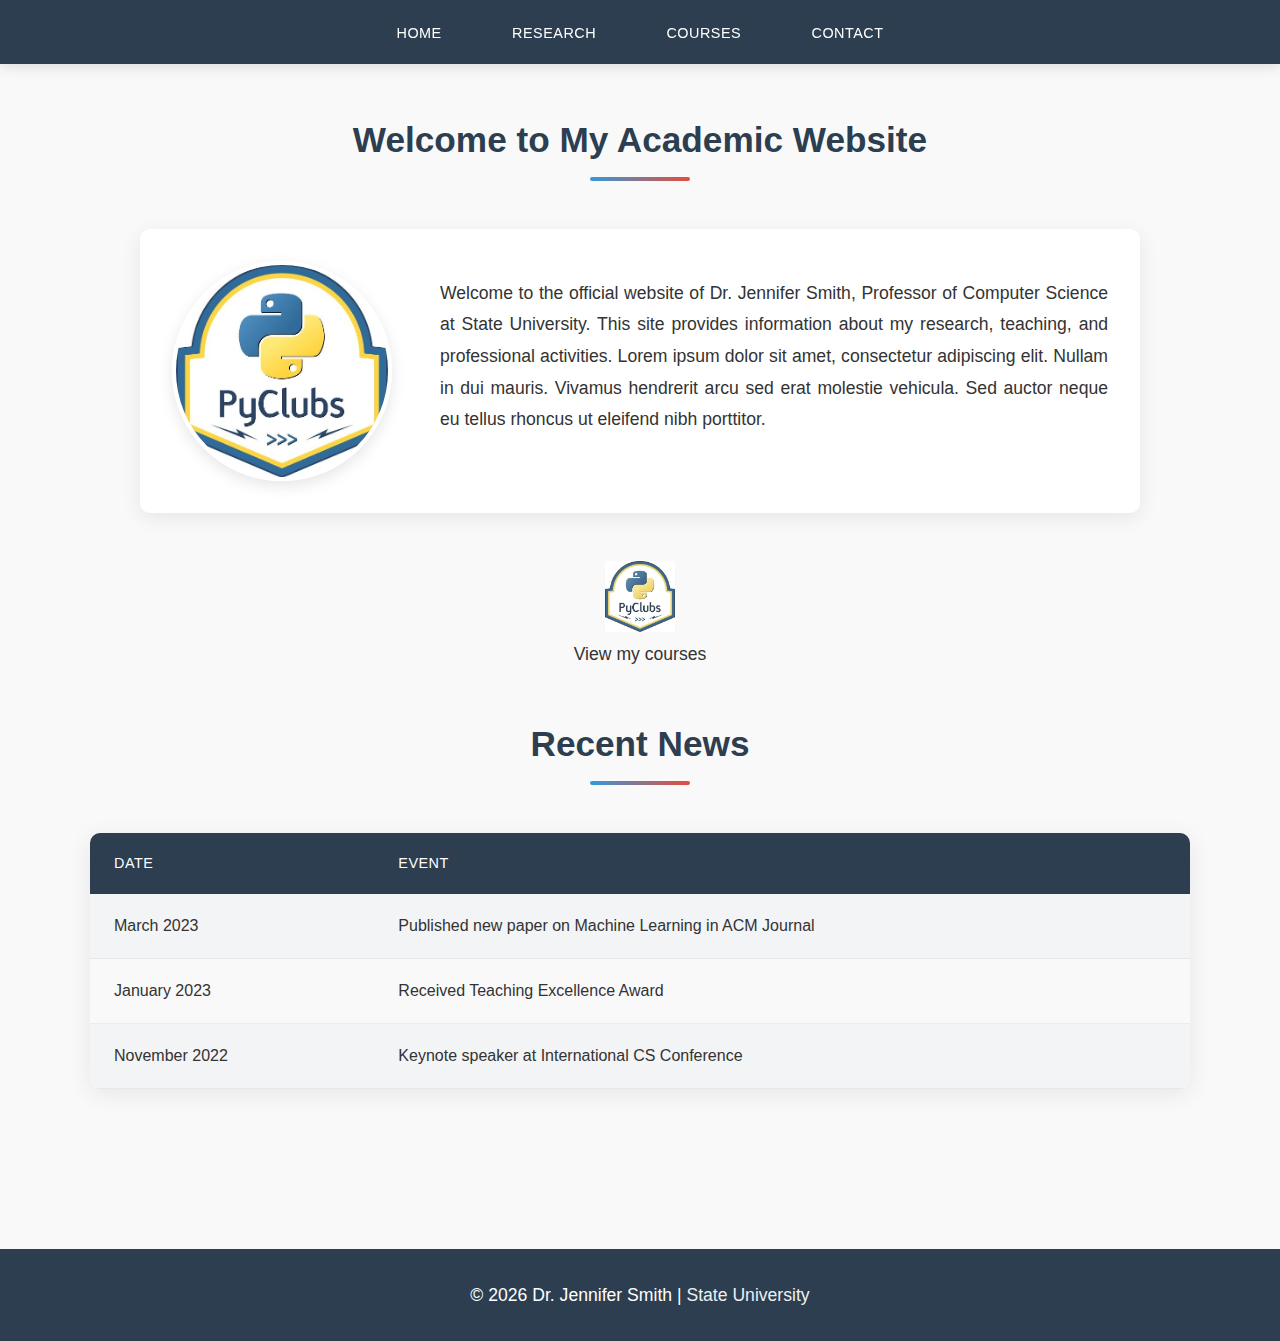
<file: index.html>
<!DOCTYPE html>
<html lang="en">
  <head>
    <meta charset="UTF-8" />
    <meta name="viewport" content="width=device-width, initial-scale=1.0" />
    <meta http-equiv="X-UA-Compatible" content="ie=edge" />
    <link href="styles.css" rel="stylesheet" type="text/css" />
    <title>Dr. Enyonam - Home</title>
  </head>
  <body>
    <nav>
      <ul>
        <li><a href="index.html">Home</a></li>
        <li><a href="research.html">Research</a></li>
        <li><a href="courses.html">Courses</a></li>
        <li><a href="contact.html">Contact</a></li>
      </ul>
    </nav>

    <main>
      <section>
        <h2>Welcome to My Academic Website</h2>
        <div class="welcome-container">
          <img src="images/pyclub.jpeg" alt="Dr. Smith" class="profile-img" />
          <p>
            Welcome to the official website of Dr. Jennifer Smith, Professor of
            Computer Science at State University. This site provides information
            about my research, teaching, and professional activities. Lorem ipsum dolor sit amet, consectetur adipiscing elit. Nullam in dui mauris. Vivamus hendrerit arcu sed erat molestie vehicula. Sed auctor neque eu tellus rhoncus ut eleifend nibh porttitor.
          </p>
        </div>

        <div class="rollover-container">
          <a href="courses.html">
            <img
              src="images/pyclub.jpeg"
              alt="Courses"
              id="rollover-img"
              class="rollover-image"
            />
          </a>
          <p>View my courses</p>
        </div>
      </section>

      <section>
        <h2>Recent News</h2>
        <table class="data-table">
          <tr>
            <th>Date</th>
            <th>Event</th>
          </tr>
          <tr>
            <td>March 2023</td>
            <td>Published new paper on Machine Learning in ACM Journal</td>
          </tr>
          <tr>
            <td>January 2023</td>
            <td>Received Teaching Excellence Award</td>
          </tr>
          <tr>
            <td>November 2022</td>
            <td>Keynote speaker at International CS Conference</td>
          </tr>
        </table>
      </section>
    </main>
    <footer>
      <p>
        &copy; <span id="current-year"></span> Dr. Jennifer Smith |
        <a href="https://www.stateuniversity.edu" target="_blank"
          >State University</a
        >
      </p>
    </footer>
    <script>
      // Set the current year dynamically
      document.getElementById("current-year").textContent =
        new Date().getFullYear();
    </script>
  </body>
</html>
</file>
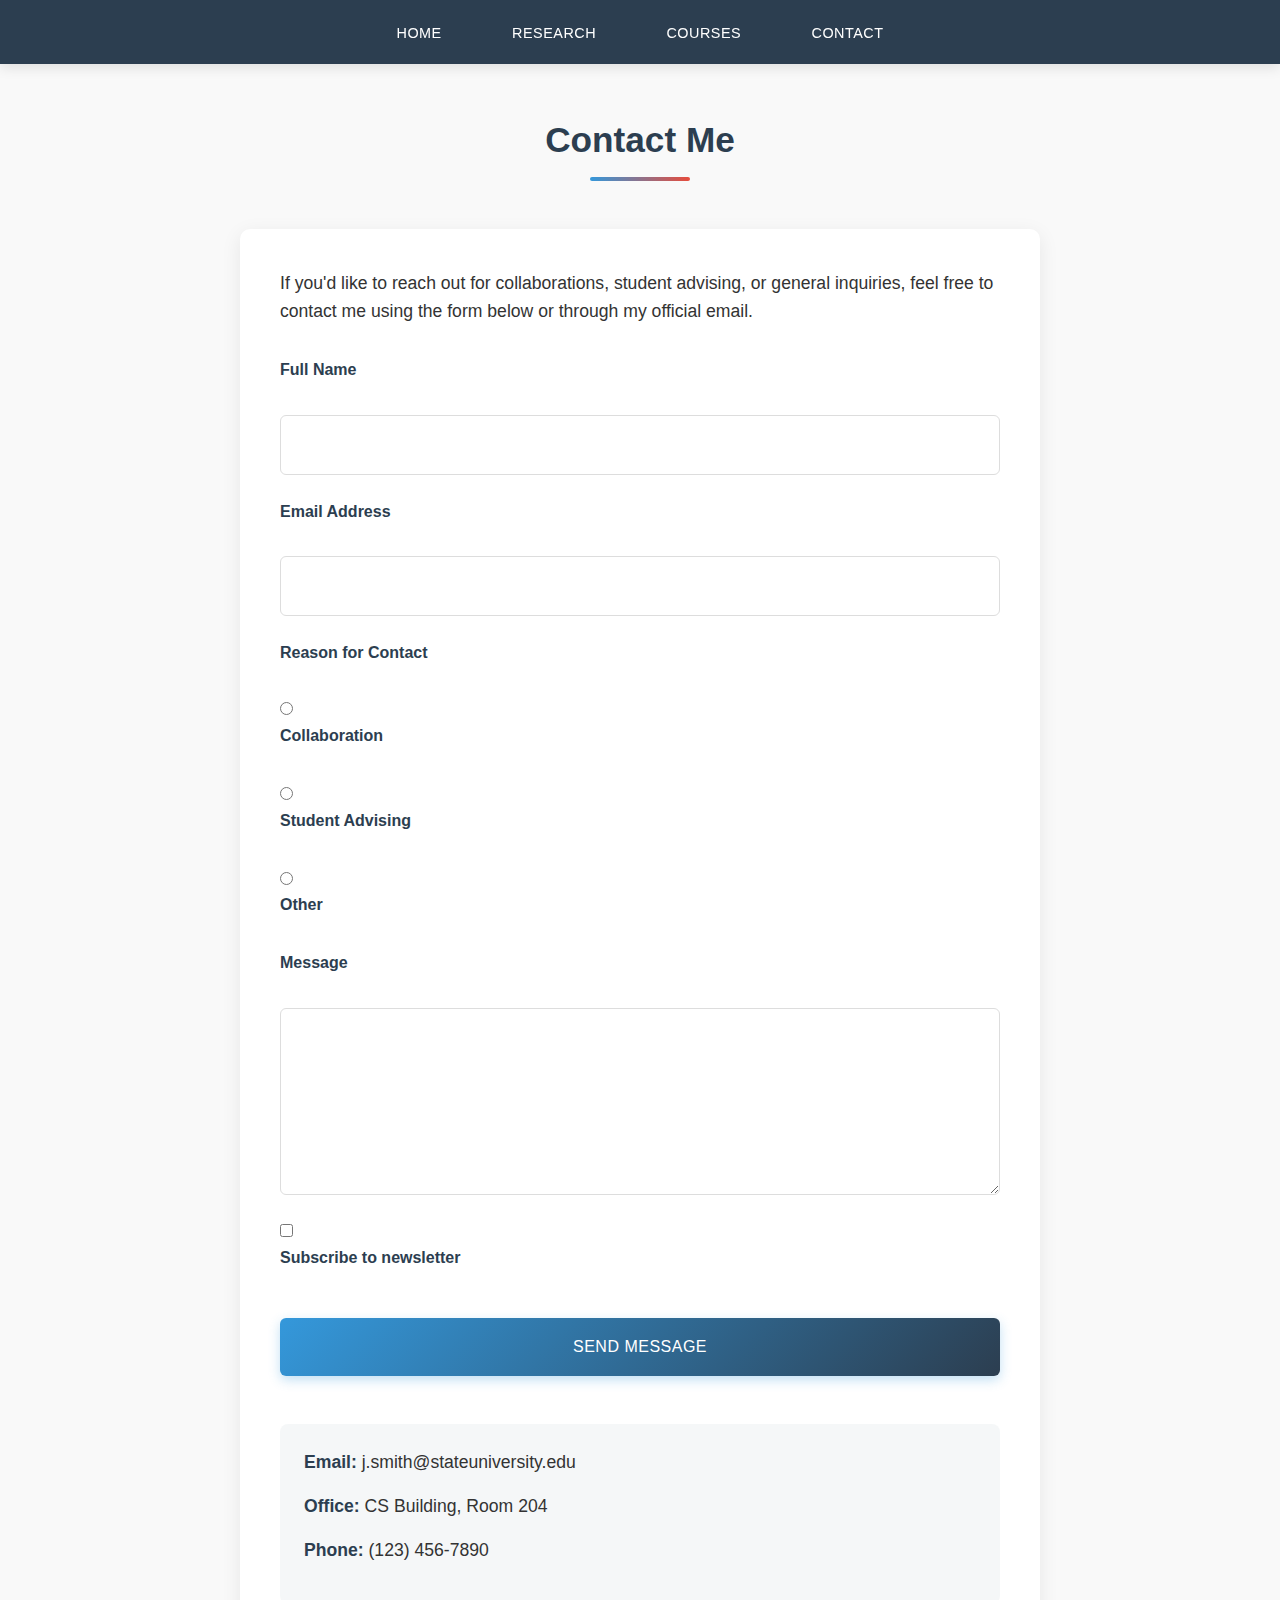
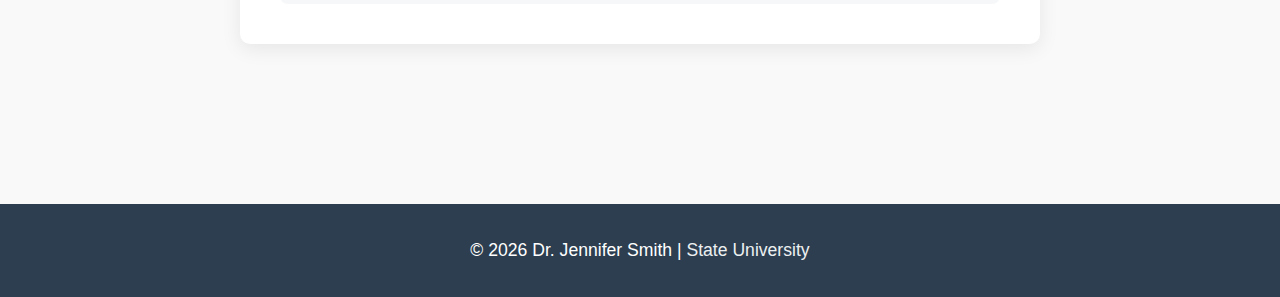
<file: contact.html>
<!DOCTYPE html>
<html lang="en">
  <head>
    <meta charset="UTF-8" />
    <meta name="viewport" content="width=device-width, initial-scale=1.0" />
    <meta http-equiv="X-UA-Compatible" content="ie=edge" />
    <link href="styles.css" rel="stylesheet" type="text/css" />
    <title>Dr. Enyonam - Contact</title>
  </head>
  <body>
    <nav>
      <ul>
        <li><a href="index.html">Home</a></li>
        <li><a href="research.html">Research</a></li>
        <li><a href="courses.html">Courses</a></li>
        <li><a href="contact.html">Contact</a></li>
      </ul>
    </nav>

    <main>
      <h2>Contact Me</h2>
      <section class="contact-section">
        <p>If you'd like to reach out for collaborations, student advising, or general inquiries, feel free to contact me using the form below or through my official email.</p>
        
        <form class="contact-form" action="#" method="post">
          <label for="name">Full Name</label>
          <input type="text" id="name" name="name" required />

          <label for="email">Email Address</label>
          <input type="email" id="email" name="email" required />

          <label>Reason for Contact</label>
          <div>
            <input type="radio" id="collaboration" name="reason" value="collaboration" required />
            <label for="collaboration">Collaboration</label><br />

            <input type="radio" id="advising" name="reason" value="advising" />
            <label for="advising">Student Advising</label><br />

            <input type="radio" id="other" name="reason" value="other" />
            <label for="other">Other</label>
          </div>

          <label for="message">Message</label>
          <textarea id="message" name="message" rows="6" required></textarea>

          <div>
            <input type="checkbox" id="subscribe" name="subscribe" />
            <label for="subscribe">Subscribe to newsletter</label>
          </div>

          <button type="submit">Send Message</button>
        </form>

        <div class="contact-info">
          <p><strong>Email:</strong> j.smith@stateuniversity.edu</p>
          <p><strong>Office:</strong> CS Building, Room 204</p>
          <p><strong>Phone:</strong> (123) 456-7890</p>
        </div>
      </section>
    </main>

    <footer>
      <p>
        &copy; <span id="current-year"></span> Dr. Jennifer Smith |
        <a href="https://www.stateuniversity.edu" target="_blank">State University</a>
      </p>
    </footer>

    <script>
      document.getElementById("current-year").textContent = new Date().getFullYear();
    </script>
  </body>
</html>
</file>
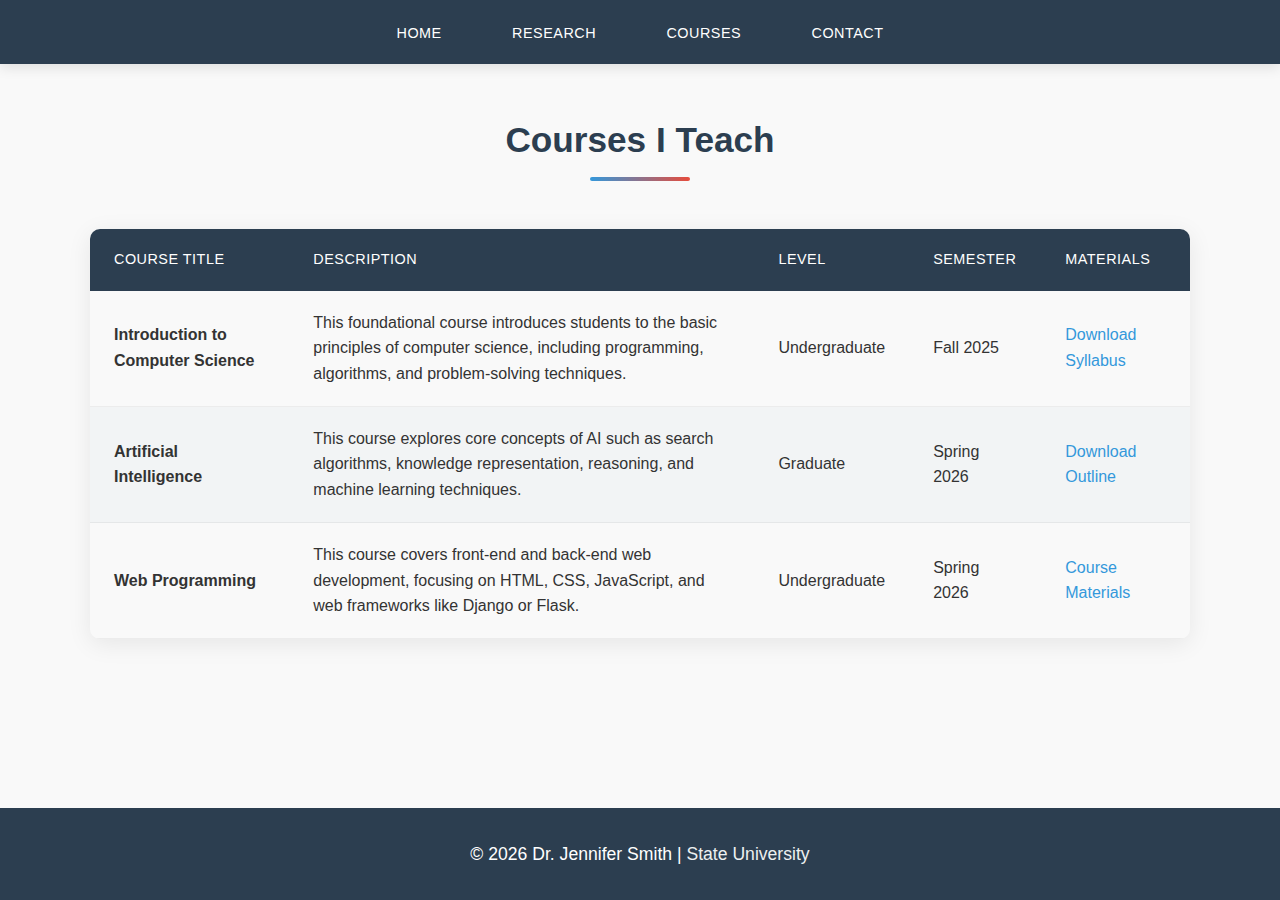
<file: courses.html>
<!DOCTYPE html>
<html lang="en">
  <head>
    <meta charset="UTF-8" />
    <meta name="viewport" content="width=device-width, initial-scale=1.0" />
    <meta http-equiv="X-UA-Compatible" content="ie=edge" />
    <link href="styles.css" rel="stylesheet" type="text/css" />
    <title>Dr. Enyonam - Courses</title>
  </head>
  <body>
    <nav>
      <ul>
        <li><a href="index.html">Home</a></li>
        <li><a href="research.html">Research</a></li>
        <li><a href="courses.html">Courses</a></li>
        <li><a href="contact.html">Contact</a></li>
      </ul>
    </nav>

    <main>
      <h2>Courses I Teach</h2>
      <section class="courses-section">
        <table class="courses-table">
          <thead>
            <tr>
              <th>Course Title</th>
              <th>Description</th>
              <th>Level</th>
              <th>Semester</th>
              <th>Materials</th>
            </tr>
          </thead>
          <tbody>
            <tr>
              <td><strong>Introduction to Computer Science</strong></td>
              <td>This foundational course introduces students to the basic principles of computer science, including programming, algorithms, and problem-solving techniques.</td>
              <td>Undergraduate</td>
              <td>Fall 2025</td>
              <td><a href="docs/intro-to-cs-syllabus.pdf" target="_blank">Download Syllabus</a></td>
            </tr>
            <tr>
              <td><strong>Artificial Intelligence</strong></td>
              <td>This course explores core concepts of AI such as search algorithms, knowledge representation, reasoning, and machine learning techniques.</td>
              <td>Graduate</td>
              <td>Spring 2026</td>
              <td><a href="docs/ai-course-outline.pdf" target="_blank">Download Outline</a></td>
            </tr>
            <tr>
              <td><strong>Web Programming</strong></td>
              <td>This course covers front-end and back-end web development, focusing on HTML, CSS, JavaScript, and web frameworks like Django or Flask.</td>
              <td>Undergraduate</td>
              <td>Spring 2026</td>
              <td><a href="docs/web-programming-materials.pdf" target="_blank">Course Materials</a></td>
            </tr>
          </tbody>
        </table>
      </section>
    </main>

    <footer>
      <p>
        &copy; <span id="current-year"></span> Dr. Jennifer Smith |
        <a href="https://www.stateuniversity.edu" target="_blank">State University</a>
      </p>
    </footer>

    <script>
      document.getElementById("current-year").textContent = new Date().getFullYear();
    </script>
  </body>
</html>
</file>
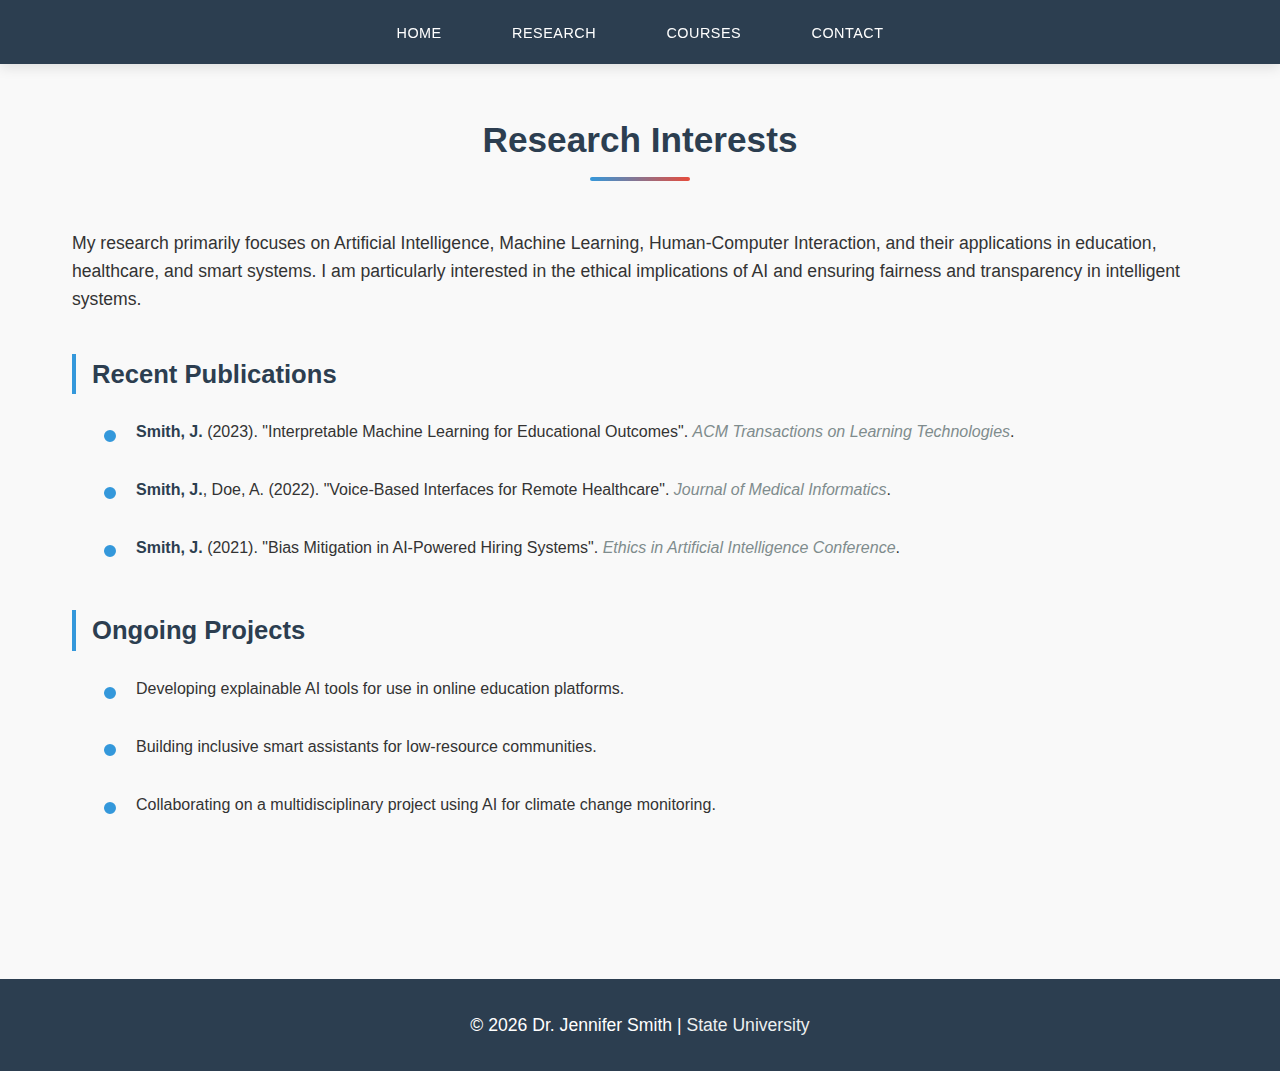
<file: research.html>
<!DOCTYPE html>
<html lang="en">
  <head>
    <meta charset="UTF-8" />
    <meta name="viewport" content="width=device-width, initial-scale=1.0" />
    <meta http-equiv="X-UA-Compatible" content="ie=edge" />
    <link href="styles.css" rel="stylesheet" type="text/css" />
    <title>Dr. Enyonam - Research</title>
  </head>
  <body>
    <nav>
      <ul>
        <li><a href="index.html">Home</a></li>
        <li><a href="research.html">Research</a></li>
        <li><a href="courses.html">Courses</a></li>
        <li><a href="contact.html">Contact</a></li>
      </ul>
    </nav>

    <main>
      <h2>Research Interests</h2>
      <p>
        My research primarily focuses on Artificial Intelligence, Machine Learning,
        Human-Computer Interaction, and their applications in education, healthcare,
        and smart systems. I am particularly interested in the ethical implications
        of AI and ensuring fairness and transparency in intelligent systems.
      </p>

      <section>
        <h3>Recent Publications</h3>
        <ul class="research-list">
          <li>
            <strong>Smith, J.</strong> (2023). "Interpretable Machine Learning for
            Educational Outcomes". <em>ACM Transactions on Learning Technologies</em>.
          </li>
          <li>
            <strong>Smith, J.</strong>, Doe, A. (2022). "Voice-Based Interfaces for
            Remote Healthcare". <em>Journal of Medical Informatics</em>.
          </li>
          <li>
            <strong>Smith, J.</strong> (2021). "Bias Mitigation in AI-Powered Hiring Systems".
            <em>Ethics in Artificial Intelligence Conference</em>.
          </li>
        </ul>
      </section>

      <section>
        <h3>Ongoing Projects</h3>
        <ul class="research-list">
          <li>Developing explainable AI tools for use in online education platforms.</li>
          <li>Building inclusive smart assistants for low-resource communities.</li>
          <li>Collaborating on a multidisciplinary project using AI for climate change monitoring.</li>
        </ul>
      </section>
    </main>

    <footer>
      <p>
        &copy; <span id="current-year"></span> Dr. Jennifer Smith |
        <a href="https://www.stateuniversity.edu" target="_blank">State University</a>
      </p>
    </footer>

    <script>
      document.getElementById("current-year").textContent = new Date().getFullYear();
    </script>
  </body>
</html>
</file>
<file: styles.css>
/* Reset and base styles */
* {
    margin: 0;
    padding: 0;
    box-sizing: border-box;
    font-family: 'Roboto', 'Segoe UI', Tahoma, Geneva, Verdana, sans-serif;
    line-height: 1.6;
}

:root {
    --primary-color: #2c3e50;
    --secondary-color: #3498db;
    --accent-color: #e74c3c;
    --light-color: #ecf0f1;
    --dark-color: #2c3e50;
    --text-color: #333;
    --text-light: #7f8c8d;
}

body {
    background-color: #f9f9f9;
    color: var(--text-color);
    min-height: 100vh;
    display: flex;
    flex-direction: column;
}

/* Navigation Bar */
nav {
    background-color: var(--primary-color);
    color: white;
    padding: 1.2rem 0;
    display: flex;
    justify-content: center;
    align-items: center;
    box-shadow: 0 4px 12px rgba(0,0,0,0.1);
    position: sticky;
    top: 0;
    z-index: 100;
}

nav ul {
    list-style: none;
    display: flex;
    gap: 2rem;
    padding: 0 2rem;
}

nav ul li a {
    text-decoration: none;
    color: white;
    padding: 0.6rem 1.2rem;
    text-transform: uppercase;
    font-size: 0.9rem;
    transition: all 0.3s ease;
    border-radius: 4px;
    letter-spacing: 0.5px;
    font-weight: 500;
}

nav ul li a:hover {
    background-color: var(--secondary-color);
    color: white;
    transform: translateY(-2px);
}

nav ul li a.active {
    background-color: var(--secondary-color);
    box-shadow: 0 2px 8px rgba(0,0,0,0.2);
}

/* Main Content */
main {
    padding: 3rem 2rem;
    flex: 1;
    max-width: 1200px;
    margin: 0 auto;
    width: 100%;
}

h1, h2, h3 {
    color: var(--dark-color);
    margin-bottom: 1.5rem;
    font-weight: 600;
}

h2 {
    font-size: 2.2rem;
    text-align: center;
    padding-bottom: 0.8rem;
    position: relative;
    margin-bottom: 3rem;
}

h2::after {
    content: '';
    position: absolute;
    bottom: 0;
    left: 50%;
    transform: translateX(-50%);
    width: 100px;
    height: 4px;
    background: linear-gradient(90deg, var(--secondary-color), var(--accent-color));
    border-radius: 2px;
}

h3 {
    font-size: 1.6rem;
    margin-top: 2.5rem;
    color: var(--primary-color);
    border-left: 4px solid var(--secondary-color);
    padding-left: 1rem;
}

p {
    margin-bottom: 1.8rem;
    font-size: 1.1rem;
    color: var(--text-color);
}

/* Welcome Container */
.welcome-container {
    display: flex;
    align-items: center;
    gap: 3rem;
    max-width: 1000px;
    margin: 3rem auto;
    padding: 2rem;
    background-color: white;
    border-radius: 10px;
    box-shadow: 0 5px 20px rgba(0,0,0,0.08);
}

/* Profile Image */
.profile-img {
    width: 220px;
    height: 220px;
    border-radius: 50%;
    flex-shrink: 0;
    border: 4px solid white;
    object-fit: cover;
    box-shadow: 0 5px 15px rgba(0,0,0,0.1);
    transition: transform 0.3s ease;
}

.profile-img:hover {
    transform: scale(1.03);
}

/* Text next to image */
.welcome-container p {
    text-align: justify;
    line-height: 1.8;
    font-size: 1.1rem;
}

/* Rollover Image Container */
.rollover-container {
    text-align: center;
    margin: 3rem 0;
}

.rollover-image {
    width: 70px;
    transition: all 0.3s ease;
    filter: grayscale(30%);
}

.rollover-image:hover {
    transform: scale(1.2) rotate(5deg);
    filter: grayscale(0%);
}

/* Tables */
.data-table, .courses-table {
    width: 100%;
    max-width: 1100px;
    border-collapse: separate;
    border-spacing: 0;
    margin: 3rem auto;
    box-shadow: 0 5px 25px rgba(0,0,0,0.08);
    border-radius: 10px;
    overflow: hidden;
}

.data-table th, 
.data-table td,
.courses-table th,
.courses-table td {
    padding: 1.2rem 1.5rem;
    text-align: left;
    border: none;
}

.data-table th,
.courses-table th {
    background: linear-gradient(135deg, var(--primary-color), var(--dark-color));
    color: white;
    font-weight: 500;
    text-transform: uppercase;
    letter-spacing: 0.5px;
    font-size: 0.9rem;
}

.data-table tr:nth-child(even),
.courses-table tr:nth-child(even) {
    background-color: rgba(236, 240, 241, 0.5);
}

.data-table tr:hover,
.courses-table tr:hover {
    background-color: rgba(52, 152, 219, 0.1);
}

.data-table td, .courses-table td {
    border-bottom: 1px solid rgba(0,0,0,0.05);
}

/* Links in tables */
.courses-table a {
    color: var(--secondary-color);
    text-decoration: none;
    font-weight: 500;
    transition: all 0.3s ease;
}

.courses-table a:hover {
    color: var(--accent-color);
    text-decoration: underline;
}

/* Research Page */
.research-list {
    margin-left: 2rem;
    margin-bottom: 3rem;
    list-style-type: none;
}

.research-list li {
    margin-bottom: 1.8rem;
    padding-left: 2rem;
    position: relative;
    line-height: 1.8;
}

.research-list li::before {
    content: '';
    position: absolute;
    left: 0;
    top: 0.7rem;
    width: 12px;
    height: 12px;
    background-color: var(--secondary-color);
    border-radius: 50%;
    transform: rotate(45deg);
}

.research-list strong {
    color: var(--dark-color);
    font-weight: 600;
}

.research-list em {
    font-style: italic;
    color: var(--text-light);
}

/* Contact Page */
.contact-section {
    max-width: 800px;
    margin: 3rem auto;
    padding: 2.5rem;
    background-color: white;
    border-radius: 10px;
    box-shadow: 0 5px 20px rgba(0,0,0,0.08);
}

.contact-form {
    display: flex;
    flex-direction: column;
    gap: 1.5rem;
    margin-top: 2rem;
}

.contact-form label {
    font-weight: 600;
    display: block;
    margin-bottom: 0.5rem;
    color: var(--dark-color);
}

.contact-form input,
.contact-form textarea,
.contact-form select {
    padding: 1rem;
    border: 1px solid #ddd;
    border-radius: 6px;
    width: 100%;
    font-size: 1rem;
    transition: all 0.3s ease;
}

.contact-form input:focus,
.contact-form textarea:focus,
.contact-form select:focus {
    border-color: var(--secondary-color);
    box-shadow: 0 0 0 3px rgba(52, 152, 219, 0.2);
    outline: none;
}

.contact-form textarea {
    min-height: 180px;
    resize: vertical;
}

.contact-form button {
    padding: 1rem 2rem;
    border: none;
    background: linear-gradient(135deg, var(--secondary-color), var(--primary-color));
    color: white;
    cursor: pointer;
    transition: all 0.3s ease;
    border-radius: 6px;
    font-size: 1rem;
    margin-top: 1rem;
    font-weight: 500;
    letter-spacing: 0.5px;
    text-transform: uppercase;
    box-shadow: 0 4px 12px rgba(52, 152, 219, 0.3);
}

.contact-form button:hover {
    transform: translateY(-2px);
    box-shadow: 0 6px 16px rgba(52, 152, 219, 0.4);
}

.contact-info {
    margin-top: 3rem;
    font-size: 1rem;
    line-height: 1.8;
    background-color: rgba(236, 240, 241, 0.5);
    padding: 1.5rem;
    border-radius: 8px;
}

.contact-info p {
    margin-bottom: 1rem;
}

.contact-info strong {
    color: var(--dark-color);
    font-weight: 600;
}

.form-group {
    margin-bottom: 1.2rem;
}

.form-options {
    display: flex;
    flex-direction: column;
    gap: 1rem;
}

.option-item {
    display: flex;
    align-items: center;
}

.contact-form input[type="radio"],
.contact-form input[type="checkbox"] {
    width: auto;
    margin-right: 0.8rem;
}

/* Footer */
footer {
    background-color: var(--dark-color);
    color: white;
    text-align: center;
    padding: 2rem;
    margin-top: 4rem;
}

footer a {
    color: var(--light-color);
    text-decoration: none;
    transition: all 0.3s ease;
    font-weight: 500;
}

footer a:hover {
    color: var(--secondary-color);
    text-decoration: underline;
}

footer p {
    margin-bottom: 0;
    color: white;
}

/* Responsive Design */
@media (max-width: 768px) {
    nav ul {
        flex-direction: column;
        gap: 0.8rem;
        align-items: center;
    }

    .welcome-container {
        flex-direction: column;
        text-align: center;
        padding: 1.5rem;
        gap: 1.5rem;
    }

    .profile-img {
        margin-bottom: 1.5rem;
        width: 180px;
        height: 180px;
    }

    .data-table, .courses-table {
        font-size: 0.9rem;
    }

    .data-table th, 
    .data-table td,
    .courses-table th,
    .courses-table td {
        padding: 0.8rem;
    }

    h2 {
        font-size: 1.8rem;
    }

    h3 {
        font-size: 1.4rem;
    }

    .contact-section {
        padding: 1.5rem;
    }
}

/* Animations */
@keyframes fadeIn {
    from { opacity: 0; transform: translateY(20px); }
    to { opacity: 1; transform: translateY(0); }
}

main section {
    animation: fadeIn 0.6s ease-out forwards;
}

/* Delay animations for sequential loading */
main section:nth-child(1) { animation-delay: 0.1s; }
main section:nth-child(2) { animation-delay: 0.3s; }
main section:nth-child(3) { animation-delay: 0.5s; }

/* Back to top button */
.back-to-top {
    position: fixed;
    bottom: 2rem;
    right: 2rem;
    background-color: var(--accent-color);
    color: white;
    width: 50px;
    height: 50px;
    border-radius: 50%;
    display: flex;
    justify-content: center;
    align-items: center;
    cursor: pointer;
    box-shadow: 0 4px 12px rgba(0,0,0,0.2);
    transition: all 0.3s ease;
    opacity: 0;
    visibility: hidden;
    z-index: 99;
}

.back-to-top.visible {
    opacity: 1;
    visibility: visible;
}

.back-to-top:hover {
    transform: translateY(-5px);
    background-color: #c0392b;
}
</file>
